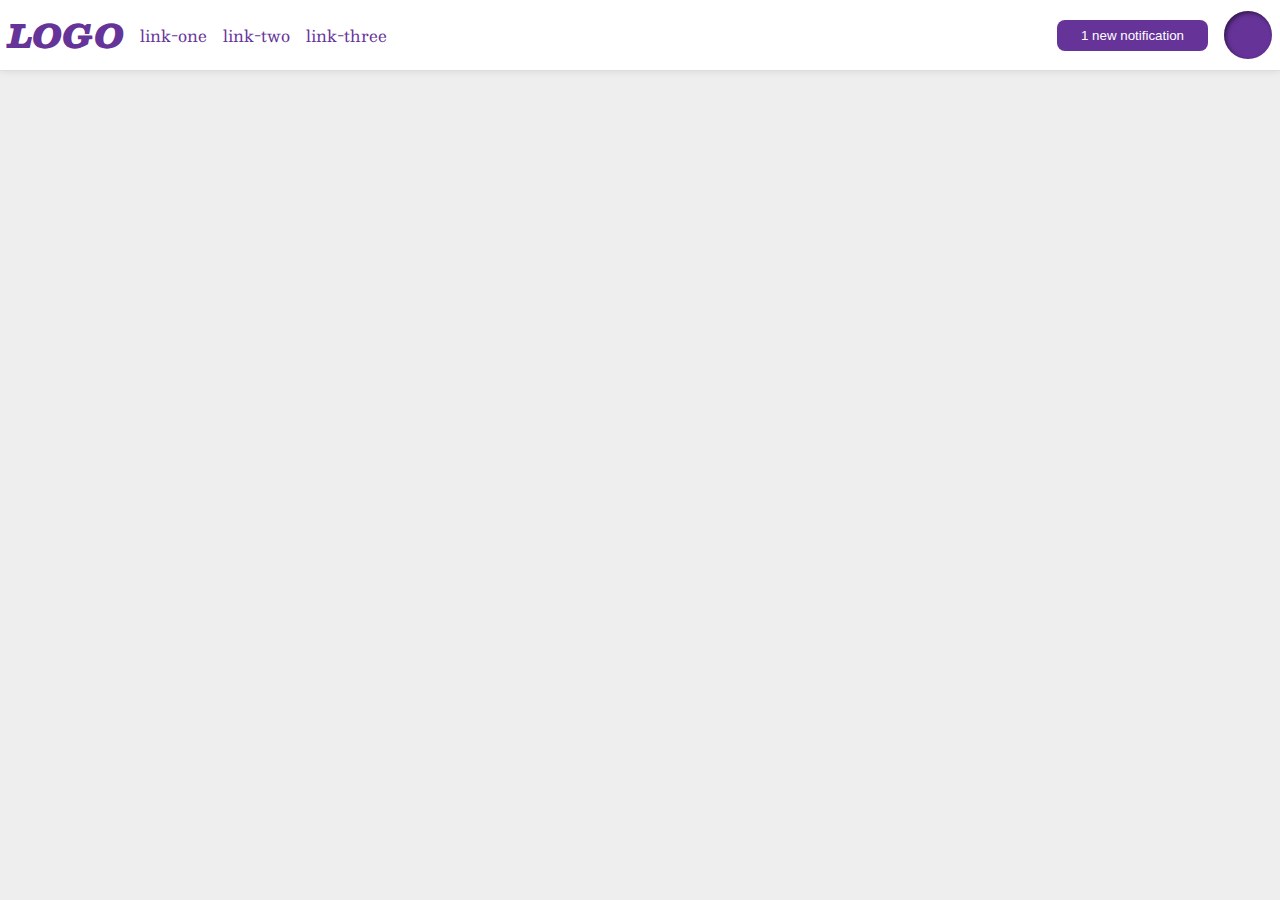
<file: flex/03-flex-header-2/index.html>
<!DOCTYPE html>
<html lang="en">
  <head>
    <meta charset="UTF-8">
    <meta http-equiv="X-UA-Compatible" content="IE=edge">
    <meta name="viewport" content="width=device-width, initial-scale=1.0">
    <title>Flex Header 2</title>
    <link rel="stylesheet" href="style.css">
  </head>
  <body>
    <div class="header">
      <div class="left">
        <div class="logo">
          LOGO
        </div>
        <ul class="links">
          <li><a href="https://google.com">link-one</a></li>
          <li><a href="https://google.com">link-two</a></li>
          <li><a href="https://google.com">link-three</a></li>
        </ul>
      </div>
      <div class="right">
        <button class="notifications">
          1 new notification
        </button>
        <div class="profile-image"></div>
      </div>
    </div>
  </body>
</html>
</file>
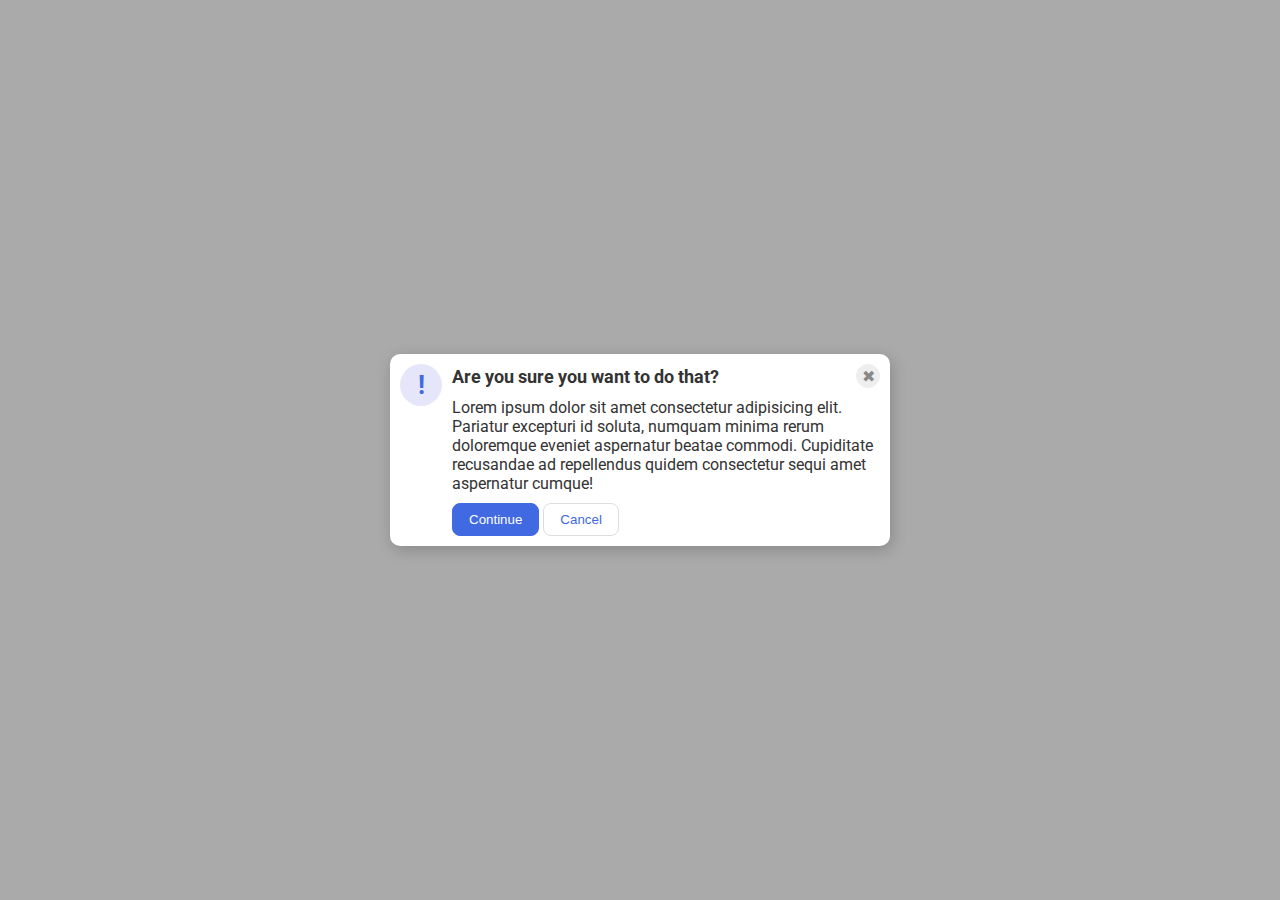
<file: flex/05-flex-modal/index.html>
<!DOCTYPE html>
<html lang="en">
  <head>
    <meta charset="UTF-8">
    <meta http-equiv="X-UA-Compatible" content="IE=edge">
    <meta name="viewport" content="width=device-width, initial-scale=1.0">
    <link rel="stylesheet" href="style.css">
    <title>Modal</title>
  </head>
  <body>
    <div class="modal">
      <div class="icon">!</div>
      <div class="modal-content">
        <div class="header">Are you sure you want to do that?
          <button class="close-button">✖</button>
        </div>
        <div class="text">Lorem ipsum dolor sit amet consectetur adipisicing elit. Pariatur excepturi id soluta, numquam minima rerum doloremque eveniet aspernatur beatae commodi. Cupiditate recusandae ad repellendus quidem consectetur sequi amet aspernatur cumque!</div>
        <div class="buttons">
          <button class="continue">Continue</button>
          <button class="cancel">Cancel</button>
        </div>
      </div>
      
    </div>
  </body>
</html>
</file>
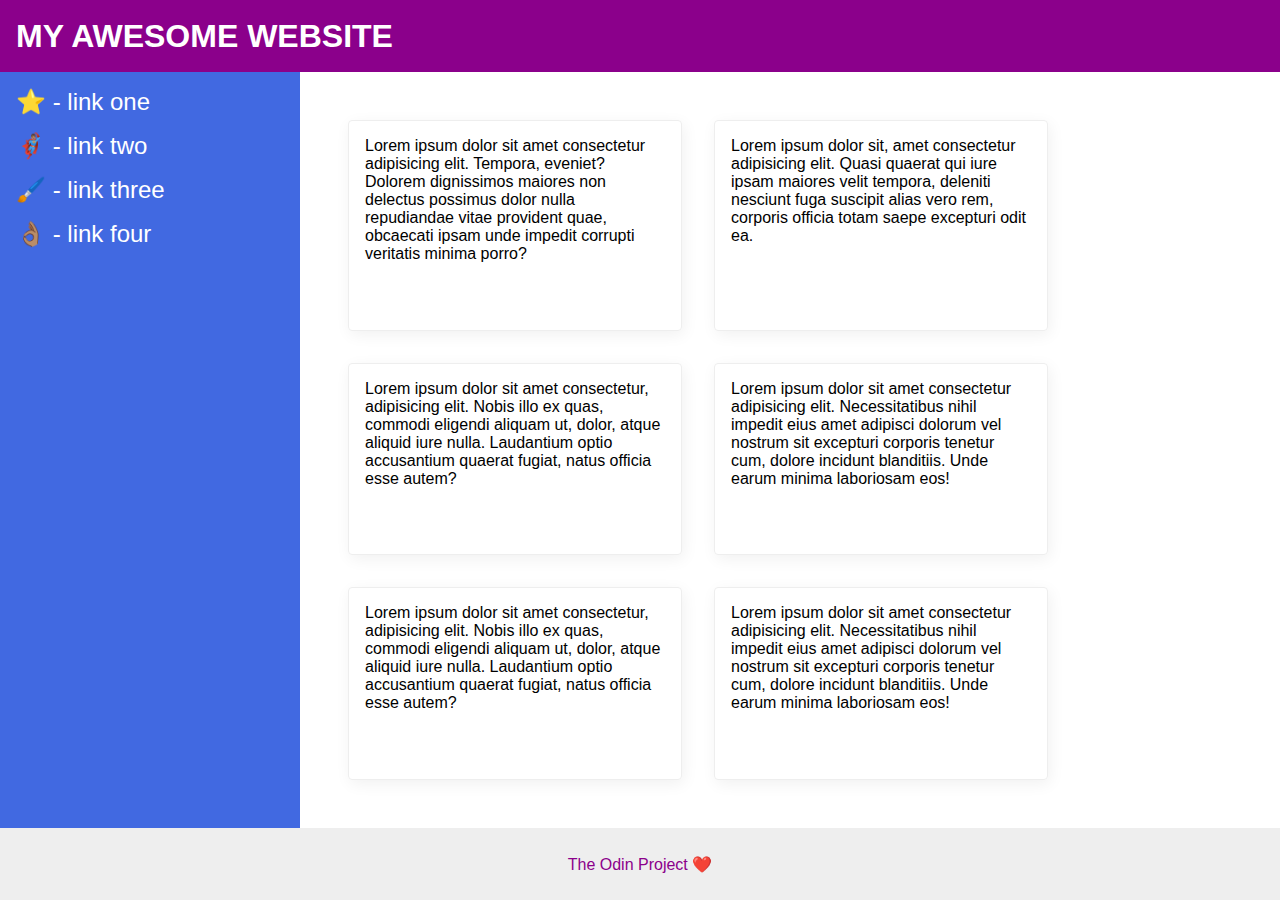
<file: flex/07-flex-layout-2/index.html>
<!DOCTYPE html>
<html lang="en">
  <head>
    <meta charset="UTF-8">
    <meta http-equiv="X-UA-Compatible" content="IE=edge">
    <meta name="viewport" content="width=device-width, initial-scale=1.0">
    <title>The Holy Grail</title>
    <link rel="stylesheet" href="style.css">
  </head>
  <body>
    <div class="header">
      MY AWESOME WEBSITE
    </div>
    <div class="container">
      <div class="sidebar">
        <ul>
          <li><a href="#">⭐ - link one</a></li>
          <li><a href="#">🦸🏽‍♂️ - link two</a></li>
          <li><a href="#">🖌️ - link three</a></li>
          <li><a href="#">👌🏽 - link four</a></li>
        </ul>
      </div>
      <div class="cards">
        <div class="card">Lorem ipsum dolor sit amet consectetur adipisicing elit. Tempora, eveniet? Dolorem dignissimos maiores non delectus possimus dolor nulla repudiandae vitae provident quae, obcaecati ipsam unde impedit corrupti veritatis minima porro?</div>
        <div class="card">Lorem ipsum dolor sit, amet consectetur adipisicing elit. Quasi quaerat qui iure ipsam maiores velit tempora, deleniti nesciunt fuga suscipit alias vero rem, corporis officia totam saepe excepturi odit ea.</div>
        <div class="card">Lorem ipsum dolor sit amet consectetur, adipisicing elit. Nobis illo ex quas, commodi eligendi aliquam ut, dolor, atque aliquid iure nulla. Laudantium optio accusantium quaerat fugiat, natus officia esse autem?</div>
        <div class="card">Lorem ipsum dolor sit amet consectetur adipisicing elit. Necessitatibus nihil impedit eius amet adipisci dolorum vel nostrum sit excepturi corporis tenetur cum, dolore incidunt blanditiis. Unde earum minima laboriosam eos!</div>
        <div class="card">Lorem ipsum dolor sit amet consectetur, adipisicing elit. Nobis illo ex quas, commodi eligendi aliquam ut, dolor, atque aliquid iure nulla. Laudantium optio accusantium quaerat fugiat, natus officia esse autem?</div>
        <div class="card">Lorem ipsum dolor sit amet consectetur adipisicing elit. Necessitatibus nihil impedit eius amet adipisci dolorum vel nostrum sit excepturi corporis tenetur cum, dolore incidunt blanditiis. Unde earum minima laboriosam eos!</div>  
      </div>
    </div>

    <div class="footer">
      The Odin Project ❤️
    </div>
  </body>
</html>
</file>
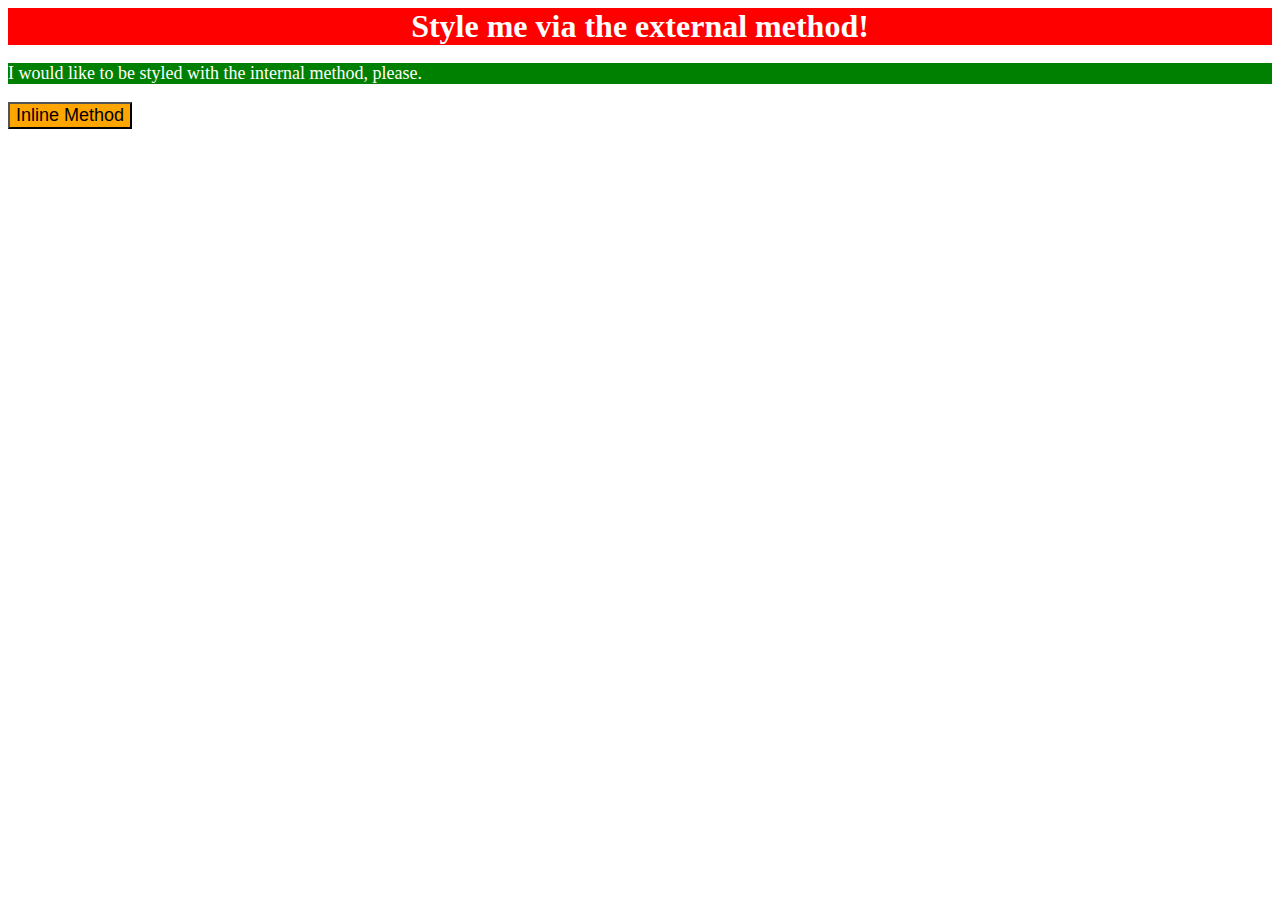
<file: foundations/01-css-methods/index.html>
<!DOCTYPE html>
<html lang="en">
  <head>
    <link rel="stylesheet" href="./styles.css">
    <meta charset="UTF-8">
    <meta http-equiv="X-UA-Compatible" content="IE=edge">
    <meta name="viewport" content="width=device-width, initial-scale=1.0">
    <title>Methods for Adding CSS</title>
    <style>
      p {
        background-color: green;
        color: white;
        font-size: 18px;
      }
    </style>
  </head>
  <body>
    <div>Style me via the external method!</div>
    <p>I would like to be styled with the internal method, please.</p>
    <button style="background-color: orange; font-size: 18px;">Inline Method</button>
  </body>
</html>
</file>
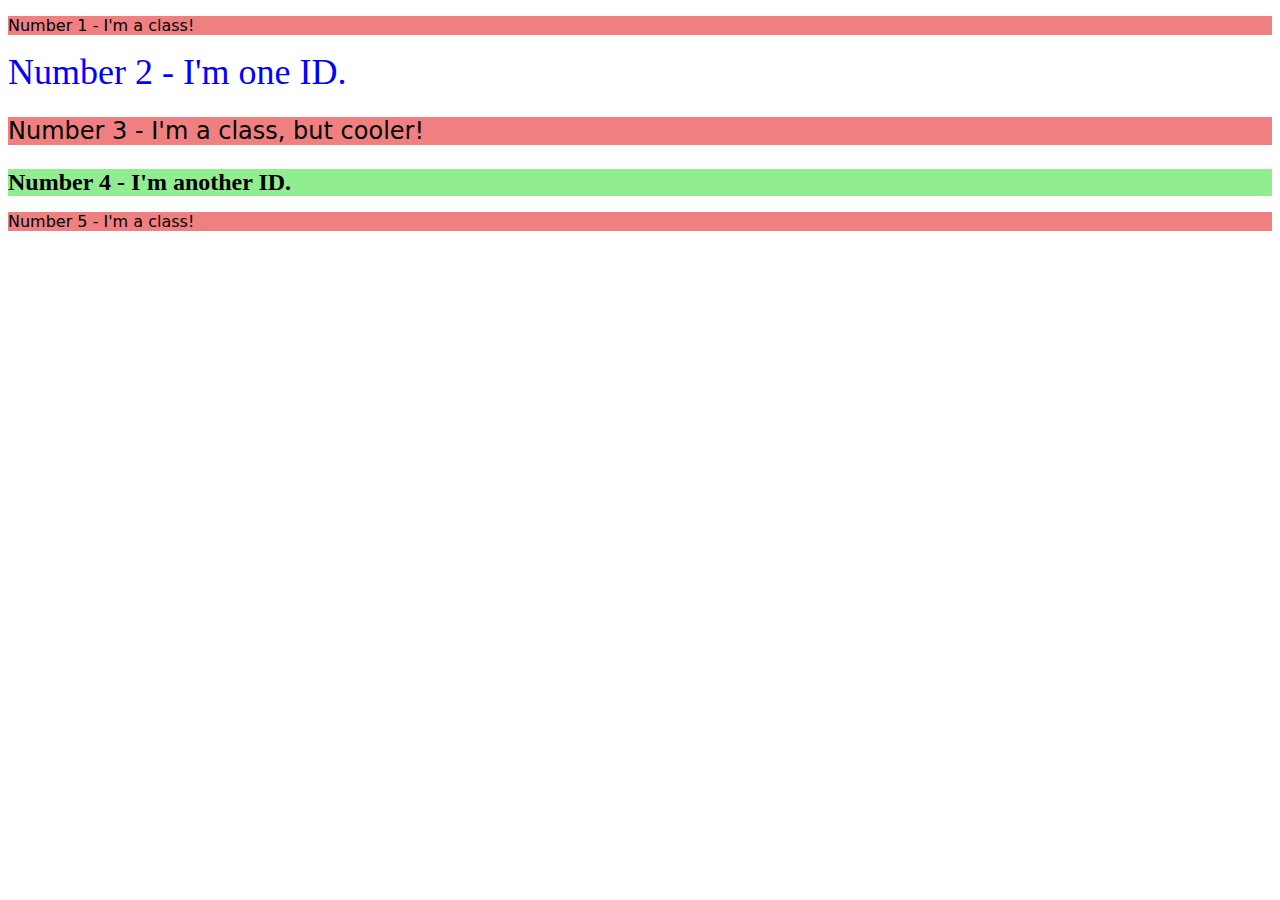
<file: foundations/02-class-id-selectors/index.html>
<!DOCTYPE html>
<html lang="en">
  <head>
    <meta charset="UTF-8">
    <meta http-equiv="X-UA-Compatible" content="IE=edge">
    <meta name="viewport" content="width=device-width, initial-scale=1.0">
    <title>Class and ID Selectors</title>
    <link rel="stylesheet" href="style.css">
  </head>
  <body>
    <p class="odd">Number 1 - I'm a class!</p>
    <div id="two">Number 2 - I'm one ID.</div>
    <p class="odd" id="three">Number 3 - I'm a class, but cooler!</p>
    <div id="four">Number 4 - I'm another ID.</div>
    <p class="odd">Number 5 - I'm a class!</p>
  </body>
</html>
</file>
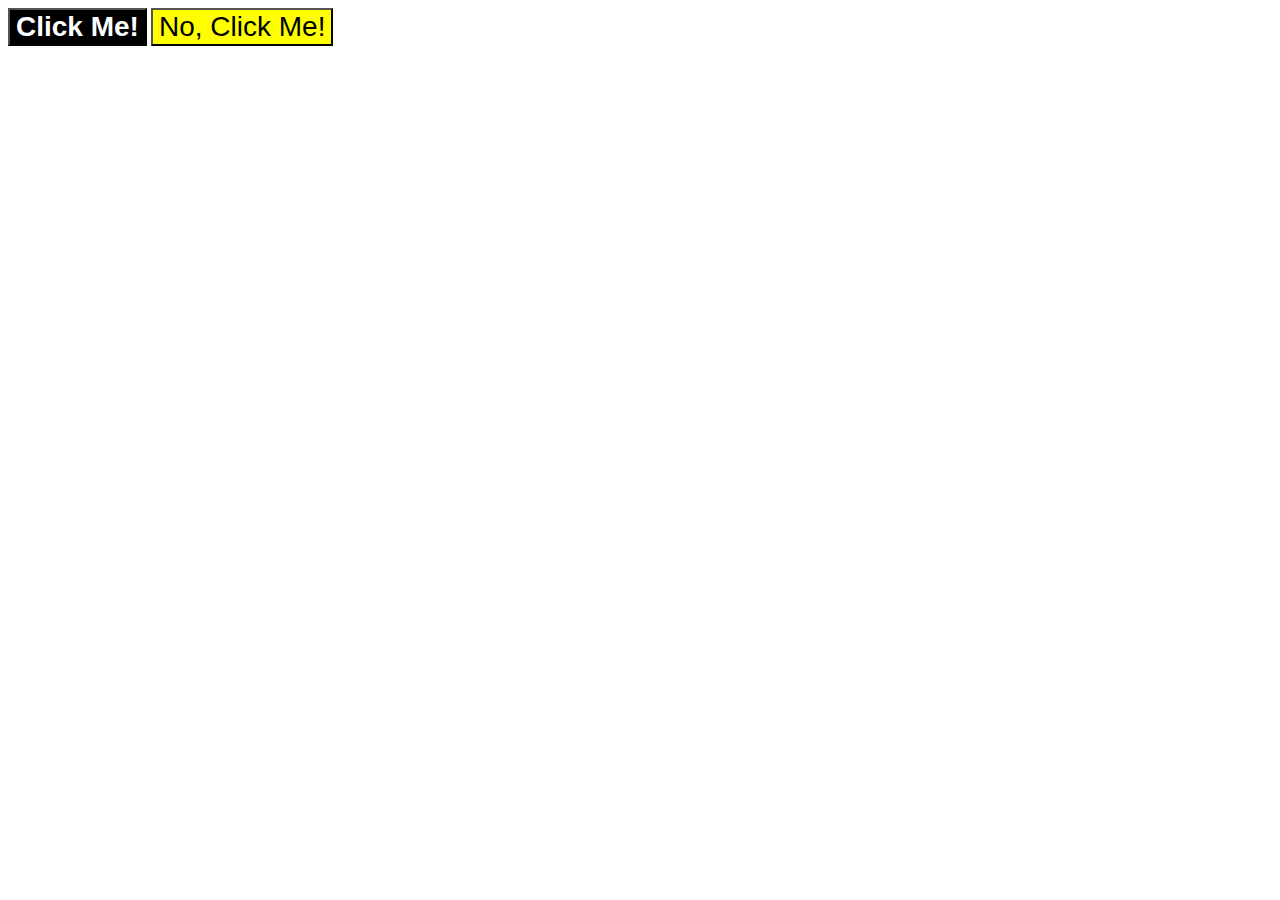
<file: foundations/03-grouping-selectors/index.html>
<!DOCTYPE html>
<html lang="en">
  <head>
    <meta charset="UTF-8">
    <meta http-equiv="X-UA-Compatible" content="IE=edge">
    <meta name="viewport" content="width=device-width, initial-scale=1.0">
    <title>Grouping Selectors</title>
    <link rel="stylesheet" href="style.css">
  </head>
  <body>
    <button class="black">Click Me!</button>
    <button class="yellow">No, Click Me!</button>
  </body>
</html>
</file>
<file: flex/03-flex-header-2/style.css>
/* this is some magical font-importing.  
you'll learn about it later. */
@import url('https://fonts.googleapis.com/css2?family=Besley:ital,wght@0,400;1,900&display=swap');

body {
  margin: 0;
  background: #eee;
  font-family: Besley, serif;
}

.header {
  background: white;
  border-bottom: 1px solid #ddd;
  box-shadow: 0 0 8px rgba(0,0,0,.1);
  display: flex;
  justify-content: space-between;
  padding: 8px;
}

.profile-image {
  background: rebeccapurple;
  box-shadow: inset 2px 2px 4px rgba(0,0,0,.5);
  border-radius: 50%;
  width: 48px;
  height: 48px;
}

.logo {
  color: rebeccapurple;
  font-size: 32px;
  font-weight: 900;
  font-style: italic;
}

button {
  border: none;
  border-radius: 8px;
  background: rebeccapurple;
  color: white;
  padding: 8px 24px;
}

a {
  /* this removes the line under our links */
  text-decoration: none;
  color: rebeccapurple;
}

ul {
  list-style-type: none;
  display: flex;
  gap: 16px;
  padding: 0;
  margin: 0;
}

.left, .right {
  display: flex;
  align-items: center;
  gap: 16px;
}
</file>
<file: flex/05-flex-modal/style.css>
@import url('https://fonts.googleapis.com/css2?family=Roboto:wght@400;700&display=swap');

html, body {
  height: 100%;
}

body {
  font-family: Roboto, sans-serif;
  margin: 0;
  background: #aaa;
  color: #333;
  /* I'll give you this one for free lol */
  display: flex;
  align-items: center;
  justify-content: center;
}

.modal {
  background: white;
  width: 480px;
  border-radius: 10px;
  box-shadow: 2px 4px 16px rgba(0,0,0,.2);
}

.icon {
  color: royalblue;
  font-size: 26px;
  font-weight: 700;
  background: lavender;
  width: 42px;
  height: 42px;
  border-radius: 50%;
  display: flex;
  align-items: center;
  justify-content: center;
}

.close-button {
  background: #eee;
  border-radius: 50%;
  color: #888;
  font-weight: 400;
  font-size: 16px;
  height: 24px;
  width: 24px;
  display: flex;
  align-items: center;
  justify-content: center;
  border: 1px solid #eee;
  padding: 0;
}

button {
  cursor: pointer;
  padding: 8px 16px;
  border-radius: 8px;
}

button.continue {
  background: royalblue;
  border: 1px solid royalblue;
  color: white;
}

button.cancel {
  background: white;
  border: 1px solid #ddd;
  color: royalblue;
}

/* Solution */
.modal {
  display: flex;
  padding: 10px;
  gap: 10px;
}

.icon {
  flex: 0 0 auto;
}

.header {
  display: flex;
  justify-content: space-between;
  font-size: large;
  font-weight: bolder;
  align-items: center;
}

.modal-content {
  display: flex;
  flex-direction: column;
  gap: 10px;
}
</file>
<file: flex/07-flex-layout-2/style.css>
body {
  font-family: -apple-system, BlinkMacSystemFont, 'Segoe UI', Roboto, Oxygen, Ubuntu, Cantarell, 'Open Sans', 'Helvetica Neue', sans-serif;
  margin: 0;
  min-height: 100vh;
}

.header {
  height: 72px;
  background: darkmagenta;
  color: white;
}

.footer {
  height: 72px;
  background: #eee;
  color: darkmagenta;
}

.sidebar {
  width: 300px;
  background: royalblue;
  box-sizing: border-box;
}

.card {
  border: 1px solid #eee;
  box-shadow: 2px 4px 16px rgba(0,0,0,.06);
  border-radius: 4px;
}

/* Solution */
body {
  display: flex;
  flex-direction: column;
}

.header, .footer {
  display: flex;
  align-items: center;
}

.header {
  font-size: 32px;
  font-weight: 900;
  padding: 16px;
  box-sizing: border-box;
}

.footer {
  justify-content: center;
}

.container {
  flex: 1;
  display: flex;
}

.sidebar {
  flex-shrink: 0;
}

.sidebar ul{
  list-style: none;
  padding: 16px;
  margin: 0;
  display: flex;
  flex-direction: column;
  gap: 16px;
}

.sidebar li {
  font-size: 24px;
}

.sidebar a {
  color: white;
  text-decoration: none;
}

.cards {
  display: flex;
  flex-wrap: wrap;
  padding: 48px;
  gap: 32px;
}

.card {
  padding: 16px;
  max-width: 300px;
}
</file>
<file: foundations/01-css-methods/styles.css>
div {
    background-color: red;
    color: white;
    font-size: 32px;
    text-align: center;
    font-weight: bold;
}
</file>
<file: foundations/02-class-id-selectors/style.css>
.odd {
    background-color: #f08080;
    font-family: Verdana, "DejaVu Sans", sans-serif;
}

#two {
    color: rgb(0, 0, 255);
    font-size: 36px;
}

#four,
#three {
    font-size: 24px;
}

#four {
    background-color: rgb(144, 238, 144);
    font-weight: bold;
}
</file>
<file: foundations/03-grouping-selectors/style.css>
.yellow,
.black {
    font-size: 28px;
    font-family: Helvetica, "Times New Roman", sans-serif;
}

.yellow {
    background-color: yellow;
}

.black {
    background-color: black;
    color: white;
    font-weight: bold;
}
</file>
